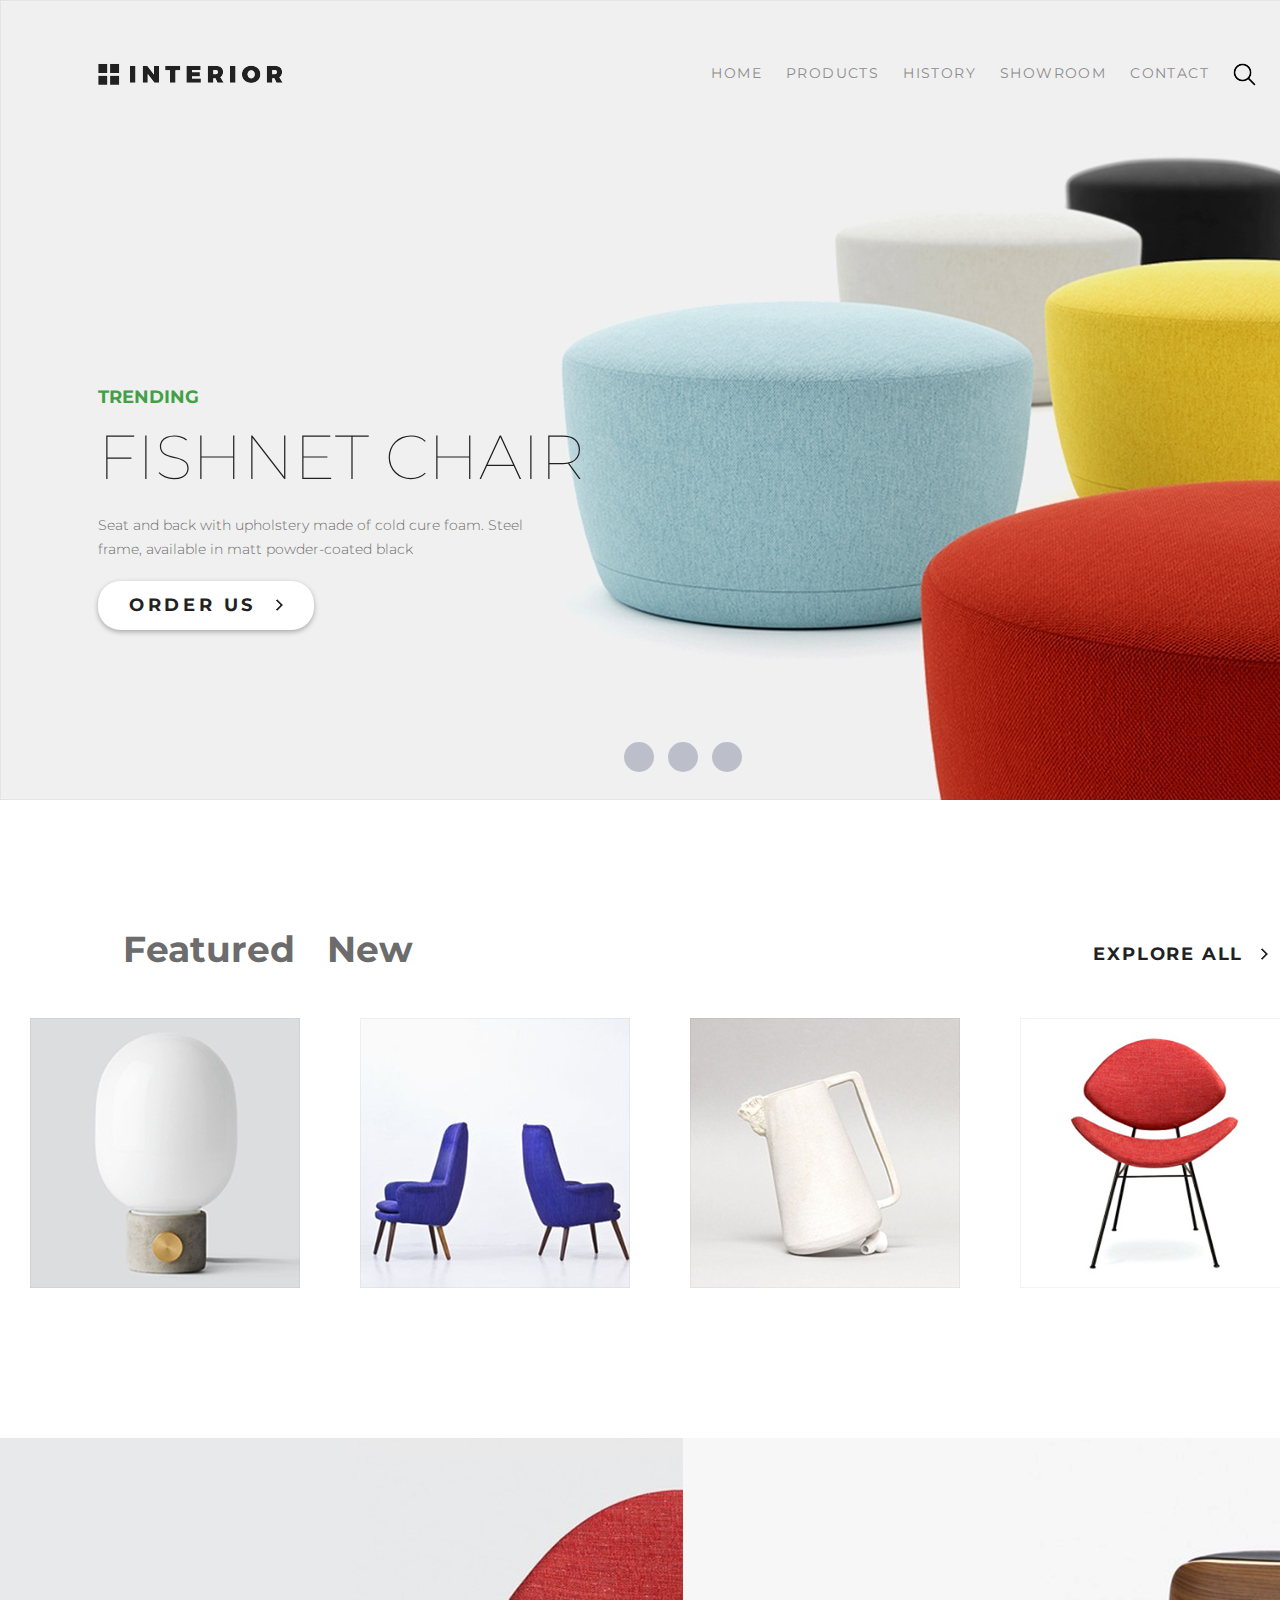
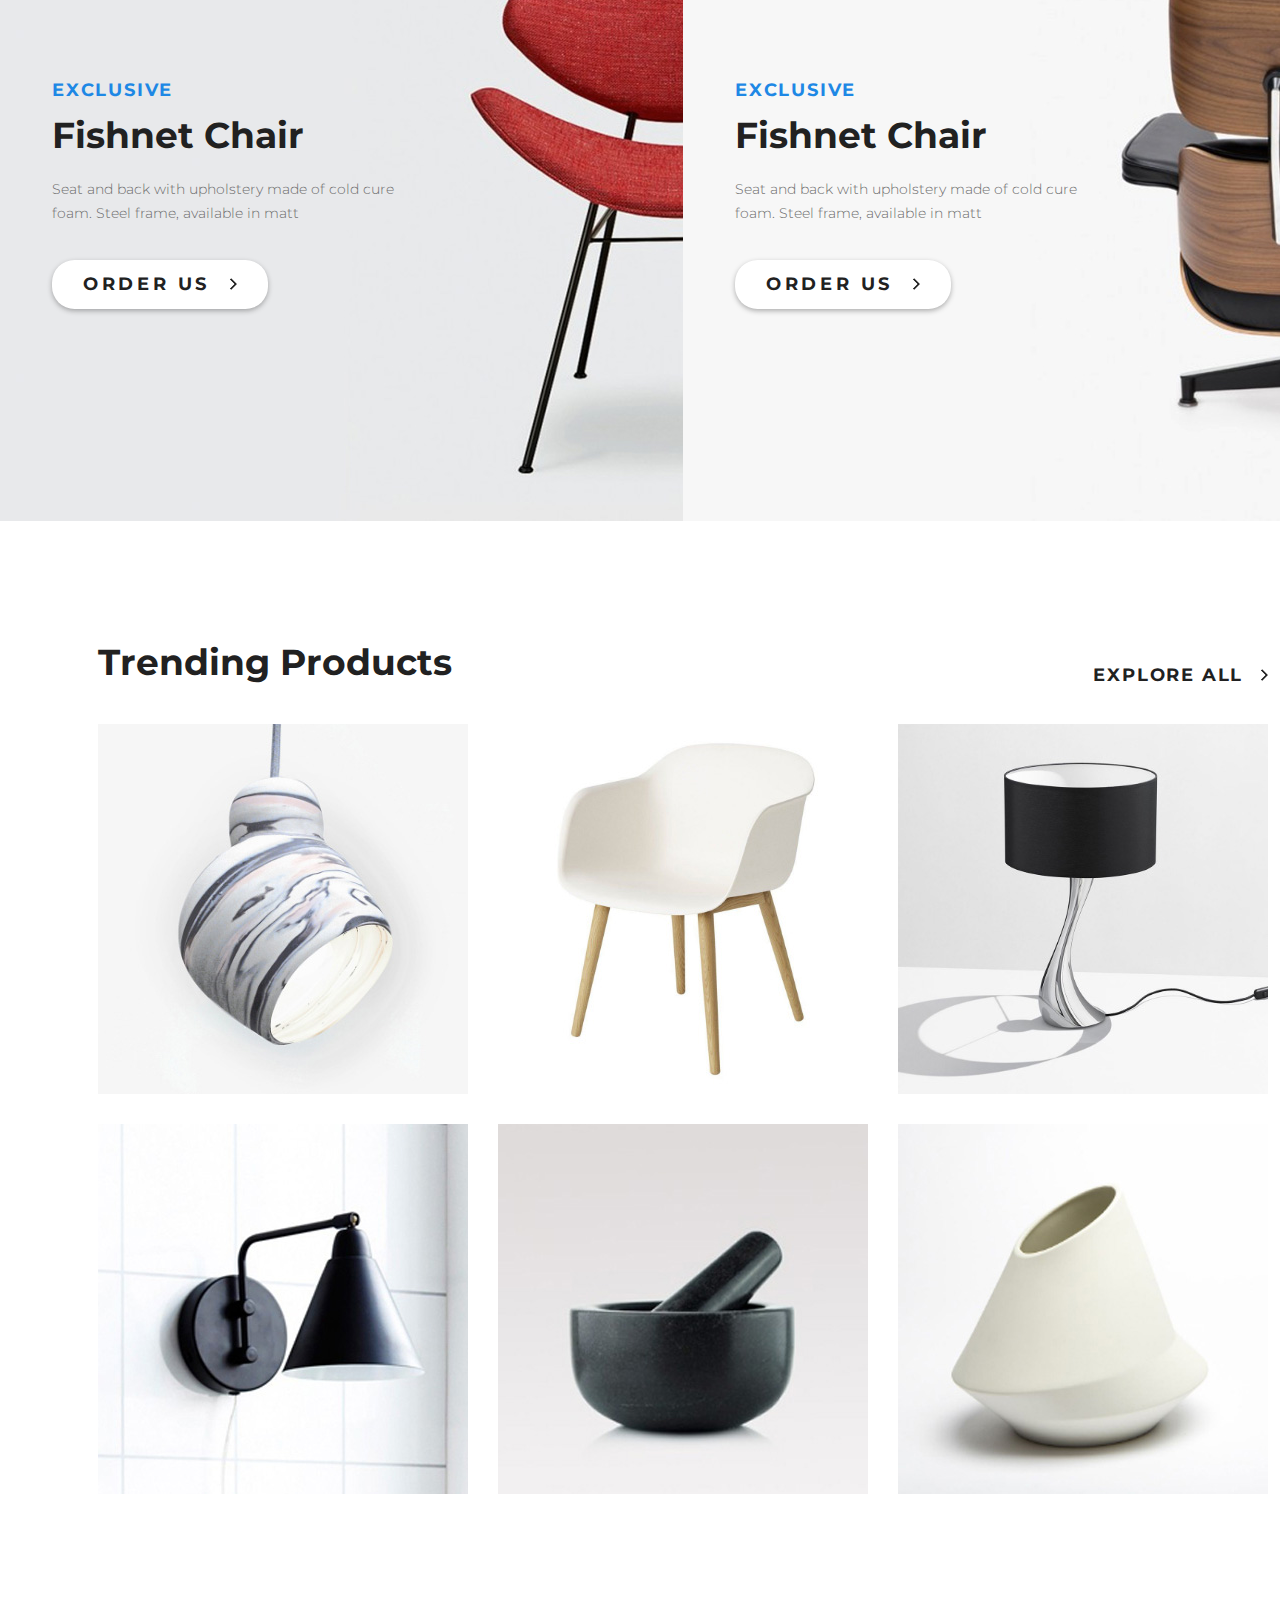
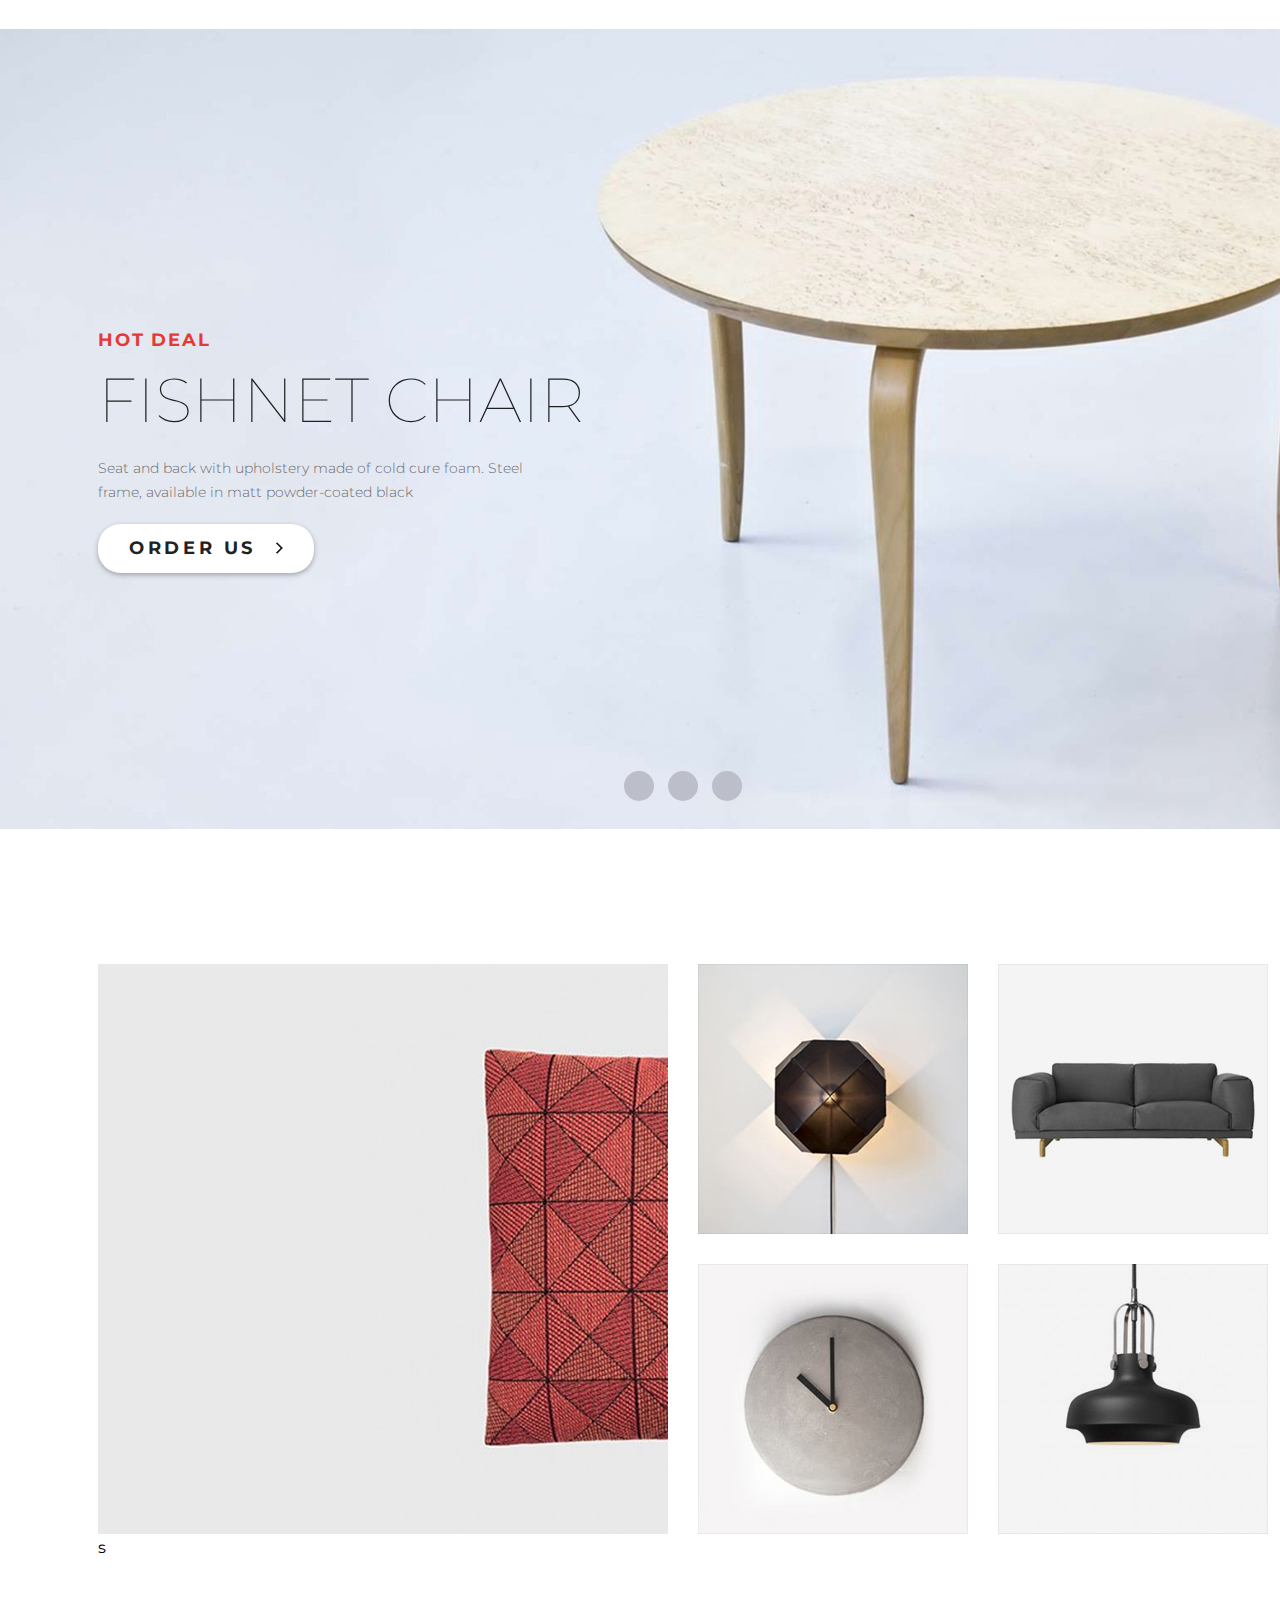
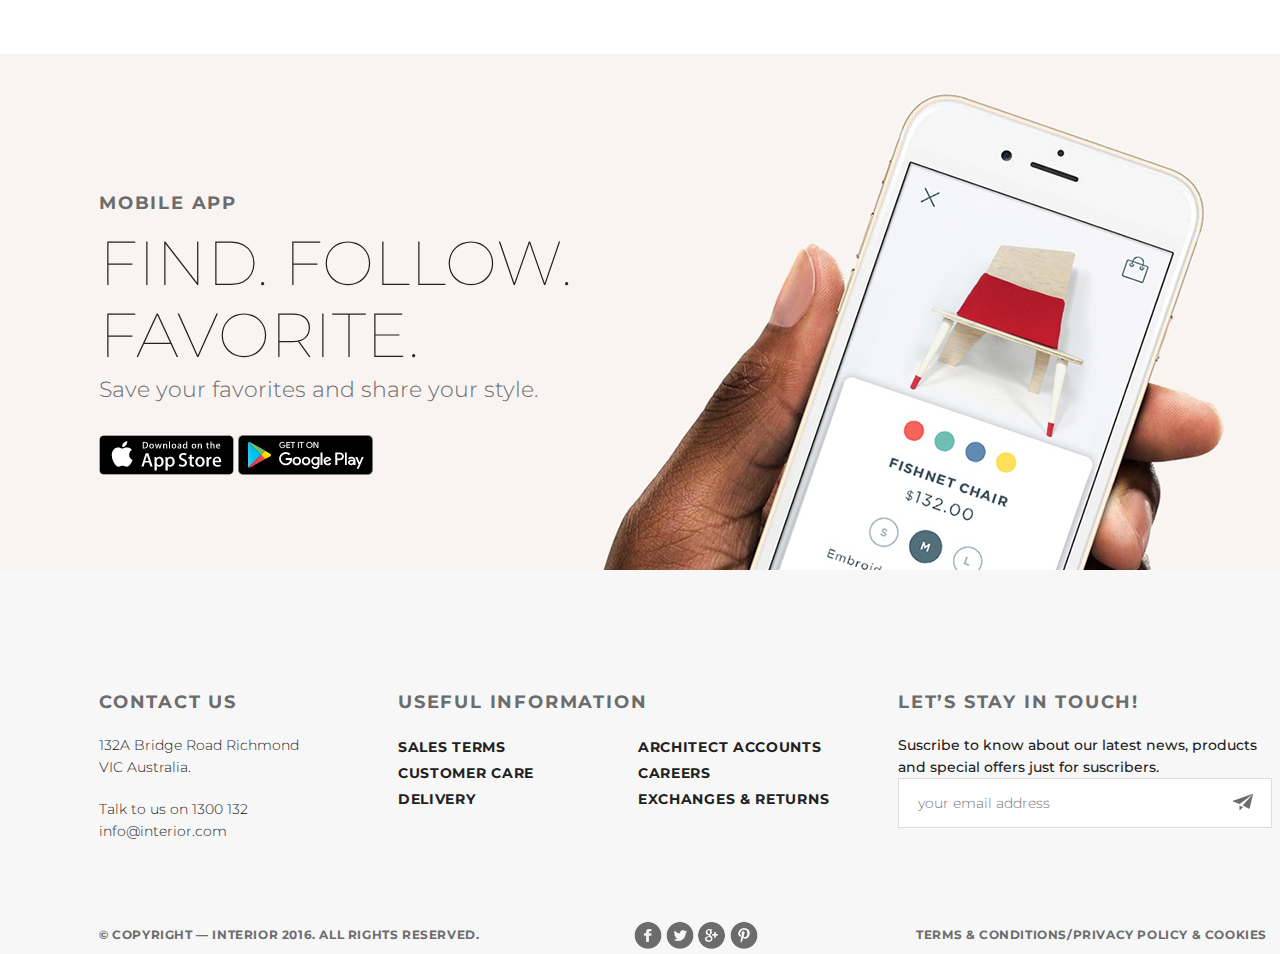
<file: урок 7 макет сайта/index.html>
<!DOCTYPE html>
<html lang="en">

<head>
    <meta charset="UTF-8">
    <title>Home page</title>
    <link rel="stylesheet" href="https://fonts.googleapis.com/css?family=Montserrat:100,300,400,700">
    <link rel="stylesheet" href="style.css"> </head>

<body>
    <div class="container">
        <div class="slider padding-site">
            <div class="header clearfix">
                <a href="index.html" class="logo"> <img src="img/logo.png" alt="logo"></a>
                <ul class="menu clearfix">
                    <li class="menu-list"><a href="index.html" class="menu-link">HOME</a> </li>
                    <li class="menu-list"><a href="products.html" class="menu-link">PRODUCTS</a></li>
                    <li class="menu-list"><a href="#" class="menu-link">HISTORY</a></li>
                    <li class="menu-list"><a href="#" class="menu-link">SHOWROOM</a></li>
                    <li class="menu-list"><a href="contact.html" class="menu-link">CONTACT</a></li>
                    <li class="menu-list">
                        <a href="#" class="link-search"><img src="img/search.png" alt="search"></a>
                    </li>
                </ul>
            </div>
            <div class="slider-text ">
                <p class="slider-trending">TRENDING</p>
                <h2 class="slider-h2">Fishnet Chair</h2>
                <p class="slider-content">Seat and back with upholstery made of&nbsp;cold cure foam. Steel frame, available in&nbsp;matt powder-coated black </p> <a href="#" class="button">Order Us <img class="arrow" src="img/arrow.png" alt=""></a> </div>
            <div class="pagination">
                <a href="#" class="circle"></a>
                <a href="#" class="circle"></a>
                <a href="#" class="circle"></a>
            </div>
        </div>
        <div class="featured-produkt clearfix">
            <ul class="tab-control ">
                <li class="tab-control-list"><a href="#" class="tab-control-link">Featured</a></li>
                <li class="tab-control-list"><a href="#" class="tab-control-link">New</a></li>
            </ul> <a href="#" class="btn-ghost">explore all <img class="arrow" src="img/arrow.png" alt="x" ></a>
            <a href="#"></a>
            <div class="tab-content">
                <div class="tab-content-list1">
                    <div class="produckt">
                        <a href="#" class="tab-content-link"><img src="img/arrow.png" class="arrowtab" alt="x">
                            <h2>Fishnet Chair</h2>
                            <p>Seat and back with upholstery made of&nbsp;cold cure foam </p>
                        </a>
                    </div>
                </div>
                <div class="tab-content-list2">
                    <div class="produckt">
                        <a href="#" class="tab-content-link"><img src="img/arrow.png" class="arrowtab" alt="x">
                            <h2>Fishnet Chair</h2>
                            <p>Seat and back with upholstery made of&nbsp;cold cure foam </p>
                        </a>
                    </div>
                </div>
                <div class="tab-content-list3">
                    <div class="produckt">
                        <a href="#" class="tab-content-link"><img src="img/arrow.png" class="arrowtab" alt="x">
                            <h2>Fishnet Chair</h2>
                            <p>Seat and back with upholstery made of&nbsp;cold cure foam </p>
                        </a>
                    </div>
                </div>
                <div class="tab-content-list4">
                    <div class="produckt">
                        <a href="#" class="tab-content-link"><img src="img/arrow.png" class="arrowtab" alt="x">
                            <h2>Fishnet Chair</h2>
                            <p>Seat and back with upholstery made of&nbsp;cold cure foam </p>
                        </a>
                    </div>
                </div>
            </div>
        </div>
        <div class="promo-product">
            <div class="promo-product1">
                <div class="promo-text">
                    <p class="promo-head">exclusive</p>
                    <h2 class="promo-h2">Fishnet Chair</h2>
                    <p class="promo-content">Seat and back with upholstery made of&nbsp;cold cure foam. Steel frame, available in&nbsp;matt </p> <a href="#" class="button">Order Us <img class="arrow" src="img/arrow.png" alt="x"></a></div>
            </div>
            <div class="promo-product2">
                <div class="promo-text">
                    <p class="promo-head">exclusive</p>
                    <h2 class="promo-h2">Fishnet Chair</h2>
                    <p class="promo-content">Seat and back with upholstery made of&nbsp;cold cure foam. Steel frame, available in&nbsp;matt</p> <a href="#" class="button">Order Us <img class="arrow" src="img/arrow.png" alt="x"></a></div>
            </div>
        </div>
        <div class="trending">
            <p class="trending-title "> Trending Products</p> <a href="#" class="btn-ghost">explore all <img class="arrow" src="img/arrow.png" alt="x" ></a>
            <a href="#"></a>
            <div class="trending-product-list">
                <div class="trending-product">
                    <a href="#" class="trending-link"> <img src="img/pic-6-1.jpg" alt=""></a>
                </div>
                <div class="trending-product">
                    <a href="#" class="trending-link"> <img src="img/pic-6-2.jpg" alt=""></a>
                </div>
                <div class="trending-product">
                    <a href="#" class="trending-link"> <img src="img/pic-6-3.jpg" alt=""></a>
                </div>
                <div class="trending-product">
                    <a href="#" class="trending-link"> <img src="img/pic-6-4.jpg" alt=""></a>
                </div>
                <div class="trending-product">
                    <a href="#" class="trending-link"> <img src="img/pic-6-5.jpg" alt=""></a>
                </div>
                <div class="trending-product">
                    <a href="#" class="trending-link"> <img src="img/pic-6-6.jpg" alt=""></a>
                </div>
            </div>
        </div>
        <div class="clearfix"></div>
        <div class="hot-deals">
            <div class="slider-text1 ">
                <p class="slider-trending-1">HOT DEAL</p>
                <h2 class="slider-h2">Fishnet Chair</h2>
                <p class="slider-content">Seat and back with upholstery made of&nbsp;cold cure foam. Steel frame, available in&nbsp;matt powder-coated black </p> <a href="#" class="button">Order Us <img class="arrow" src="img/arrow.png" alt=""></a> </div>
            <div class="pagination">
                <a href="#" class="circle"></a>
                <a href="#" class="circle"></a>
                <a href="#" class="circle"></a>
            </div>
        </div>
        <div class="exclusive-product">
            <div class="exclusive-product1"> <img src="img/slider-3.jpg" alt="">s
                <div class="exclusive-text1">
                    <p class="exclusive-trending-1">EXCLUSIVE</p>
                    <h2 class="exclusive-h2">Fishnet Chair</h2>
                    <p class="exclusive-content">Seat and back with upholstery made of&nbsp;cold cure foam. Steel frame, available in&nbsp;matt </p> <a href="#" class="button">Order Us <img class="arrow" src="img/arrow.png" alt=""></a> </div>
            </div>
            <div class="exclusive-other-product">
                <div class="exclusive-other">
                    <a href="#"><img src="img/product-net1.jpg" alt=""></a>
                </div>
                <div class="exclusive-other">
                    <a href="#"><img src="img/product-net2.jpg" alt=""></a>
                </div>
                <div class="exclusive-other">
                    <a href="#"><img src="img/product-net3.jpg" alt=""></a>
                </div>
                <div class="exclusive-other">
                    <a href="#"><img src="img/product-net4.jpg" alt=""></a>
                </div>
            </div>
        </div>
        <div class="mobile-app">
            <div class="content-app">
                <p class="app-trending-1">MOBILE APP</p>
                <h2 class="app-h2">Find. Follow. Favorite.</h2>
                <p class="app-content">Save your favorites and share your style. </p>
                <a href="https://www.apple.com/ru/app-store/" class="button-app" target="_blank"> <img class="app" src="img/app-store.png" alt=""></a>
                <a href="https://play.google.com/" class="button-app" target="_blank"> <img class="app" src="img/google-play.png" alt=""></a>
            </div>
        </div>
        <div class="footer">
            <div class="footer-content1">
                <h2 class="foot-h2">contact&nbsp;us</h2>
                <a href="#" class="foot-p">
                    <p class=" foot-p">132A Bridge Road Richmond VIC&nbsp;Australia.</p>
                </a>
                <a href="mailto:info@interior.com" class="foot-p">
                    <p class=" foot-p">Talk to&nbsp;us on&nbsp;1300&nbsp;132 info@interior.com</p>
                </a>
            </div>
            <div class="footer-content2">
                <h2 class="foot-h2">Useful Information</h2>
                <div class="left-menu">
                    <ul class="foot-2">
                        <li><a href="#">Sales terms</a></li>
                        <li><a href="#">Customer care</a></li>
                        <li><a href="#">Delivery</a></li>
                    </ul>
                </div>
                <div class="right-menu">
                    <ul class="foot-2">
                        <li><a href="#">Architect accounts</a></li>
                        <li><a href="#">Careers</a></li>
                        <li><a href="#">Exchanges &amp;&nbsp;returns</a></li>
                    </ul>
                </div>
            </div>
            <div class="footer-content3">
                <h2 class="foot-h2">Let&rsquo;s Stay in&nbsp;Touch!</h2>
                <p class="foot3">Suscribe to&nbsp;know about our latest news, products and special offers just for suscribers. </p>
                <form action="#">
                    <input class="e-mail" type="email" placeholder="your email address">
                    <a href="#" class="submit-link"><img src="img/submit.png" alt="submit"></a>
                </form>
            </div>
            <div class="footer-bottom">
                <div class="footer-bottom-left">
                    <h2 class="bottom-h2">&copy;&nbsp;Copyright&nbsp;&mdash; INTERIOR 2016. All Rights Reserved.</h2> </div>
                <div class="social">
                    <a href="#" class="social-link"><img src="img/facebook.png" alt="x"></a>
                    <a href="#" class="social-link"><img src="img/twitter.png" alt="x"></a>
                    <a href="#" class="social-link"><img src="img/gogle+.png" alt="x"></a>
                    <a href="#" class="social-link"><img src="img/pinterest.png" alt="x"></a>
                </div>
                <div class="footer-bottom-right">
                    <h2 class="bottom-h2">Terms &amp;&nbsp;Conditions/Privacy policy &amp;&nbsp;Cookies</h2> </div>
            </div>
        </div>
    </div>
</body>

</html>
</file>
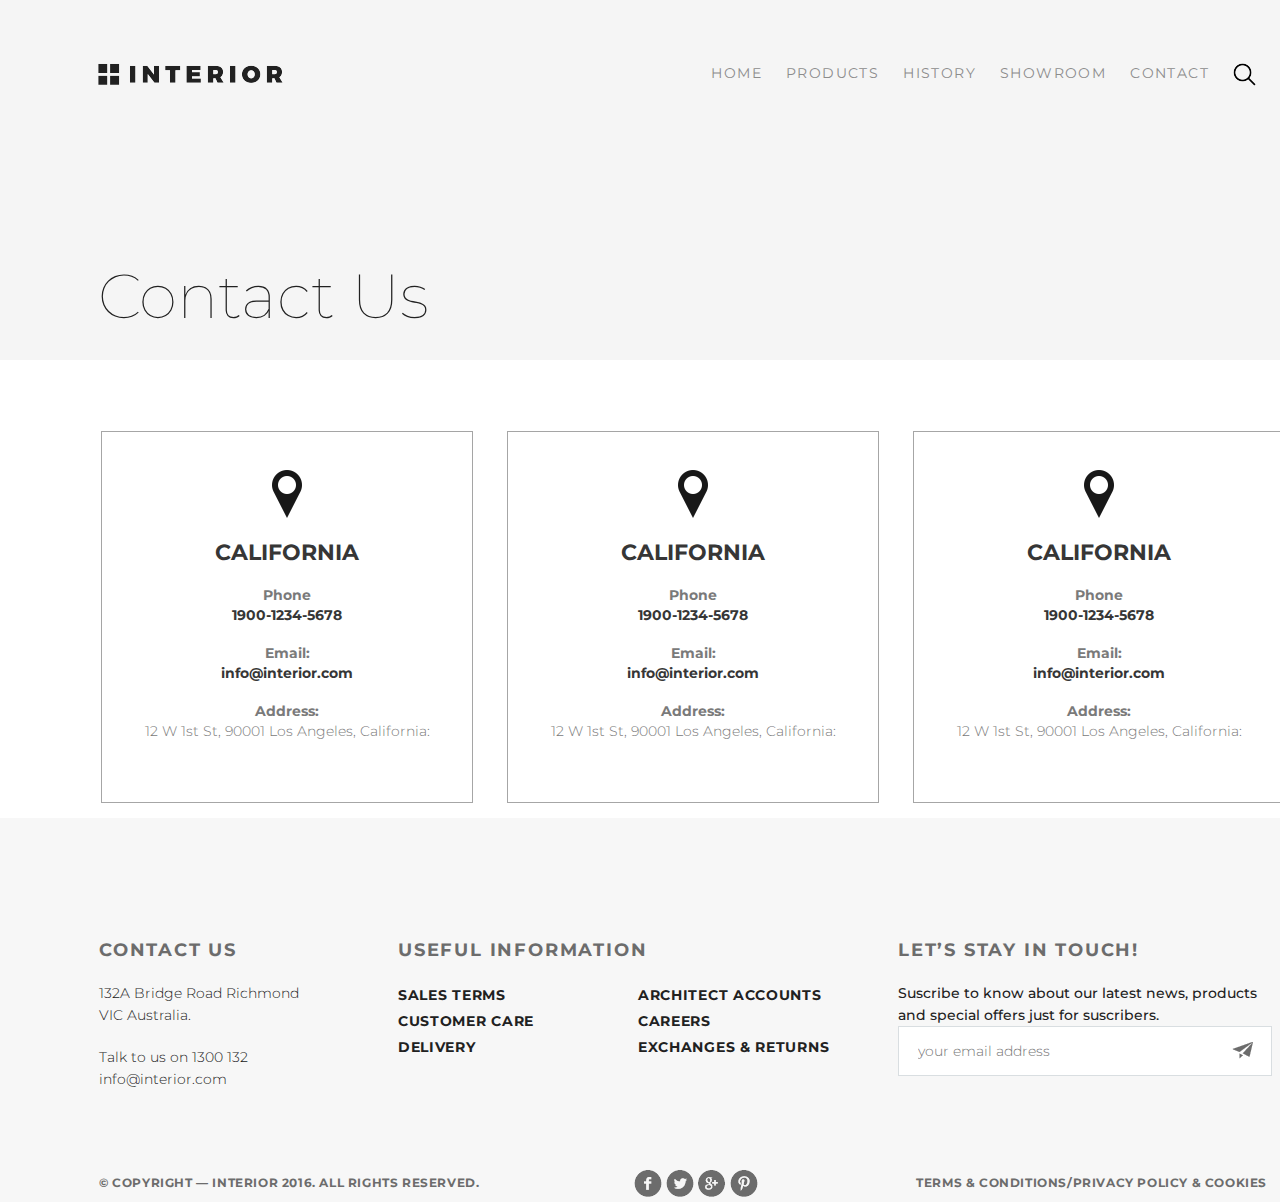
<file: урок 7 макет сайта/contact.html>
<!DOCTYPE html>
<html lang="en">

<head>
    <meta charset="UTF-8">
    <title>contact</title>
    <link rel="stylesheet" href="https://fonts.googleapis.com/css?family=Montserrat:100,300,400,700">
    <link rel="stylesheet" href="style.css"> </head>

<body>
    <div class="container">
        <div class="slider-contact padding-site">
            <div class="header clearfix">
                <a href="index.html" class="logo"> <img src="img/logo.png" alt="logo"></a>
                <ul class="menu clearfix">
                    <li class="menu-list"><a href="index.html" class="menu-link">HOME</a> </li>
                    <li class="menu-list"><a href="products.html" class="menu-link">PRODUCTS</a></li>
                    <li class="menu-list"><a href="#" class="menu-link">HISTORY</a></li>
                    <li class="menu-list"><a href="#" class="menu-link">SHOWROOM</a></li>
                    <li class="menu-list"><a href="contact.html" class="menu-link">CONTACT</a></li>
                    <li class="menu-list">
                        <a href="#" class="link-search"><img src="img/search.png" alt="search"></a>
                    </li>
                </ul>
                <div class="slider-content-text">
                    <h2 class="slider-product-h2" style="text-transform: none">Contact Us</h2></div>
            </div>
        </div>
        <div class="content-location">
            <div class="location">
                <div class="content-map">
                    <a href="#"> <img class="map-marker" src="img/map-marker-point_.png" alt=""></a>
                    <h3 class="content-contact-h3">california</h3> </div>
                <div class="content-phone">
                    <a href="tel:+1234567890">
                        <h3 class="phone-contact-h3">Phone</h3>
                        <h3 class="phone-n-contact-h3">1900-1234-5678</h3> </a>
                </div>
                <div class="content-email">
                    <a href="mailto:info@interior.com">
                        <h3 class="phone-contact-h3">Email:</h3>
                        <h3 class="phone-n-contact-h3">info@interior.com</h3> </a>
                </div>
                <div class="content-address">
                    <h3 class="phone-contact-h3">Address:</h3>
                    <h3 class="addres-contact-h3">12&nbsp;W 1st St, 90001 Los Angeles, California:</h3> </div>
            </div>
            <div class="location">
                <div class="content-map">
                    <a href="#"> <img class="map-marker" src="img/map-marker-point_.png" alt=""></a>
                    <h3 class="content-contact-h3">california</h3> </div>
                <div class="content-phone">
                    <a href="tel:+1234567890">
                        <h3 class="phone-contact-h3">Phone</h3>
                        <h3 class="phone-n-contact-h3">1900-1234-5678</h3> </a>
                </div>
                <div class="content-email">
                    <a href="mailto:info@interior.com">
                        <h3 class="phone-contact-h3">Email:</h3>
                        <h3 class="phone-n-contact-h3">info@interior.com</h3> </a>
                </div>
                <div class="content-address">
                    <h3 class="phone-contact-h3">Address:</h3>
                    <h3 class="addres-contact-h3">12&nbsp;W 1st St, 90001 Los Angeles, California:</h3> </div>
            </div>
            <div class="location">
                <div class="content-map">
                    <a href="#"> <img class="map-marker" src="img/map-marker-point_.png" alt=""></a>
                    <h3 class="content-contact-h3">california</h3> </div>
                <div class="content-phone">
                    <a href="tel:+1234567890">
                        <h3 class="phone-contact-h3">Phone</h3>
                        <h3 class="phone-n-contact-h3">1900-1234-5678</h3> </a>
                </div>
                <div class="content-email">
                    <a href="mailto:info@interior.com">
                        <h3 class="phone-contact-h3">Email:</h3>
                        <h3 class="phone-n-contact-h3">info@interior.com</h3> </a>
                </div>
                <div class="content-address">
                    <h3 class="phone-contact-h3">Address:</h3>
                    <h3 class="addres-contact-h3">12&nbsp;W 1st St, 90001 Los Angeles, California:</h3> </div>
            </div>
        </div>
        <div class="footer">
            <div class="footer-content1">
                <h2 class="foot-h2">contact&nbsp;us</h2>
                <a href="#" class="foot-p">
                    <p class=" foot-p">132A Bridge Road Richmond VIC&nbsp;Australia.</p>
                </a>
                <a href="mailto:info@interior.com" class="foot-p">
                    <p class=" foot-p">Talk to&nbsp;us on&nbsp;1300&nbsp;132 info@interior.com</p>
                </a>
            </div>
            <div class="footer-content2">
                <h2 class="foot-h2">Useful Information</h2>
                <div class="left-menu">
                    <ul class="foot-2">
                        <li><a href="#">Sales terms</a></li>
                        <li><a href="#">Customer care</a></li>
                        <li><a href="#">Delivery</a></li>
                    </ul>
                </div>
                <div class="right-menu">
                    <ul class="foot-2">
                        <li><a href="#">Architect accounts</a></li>
                        <li><a href="#">Careers</a></li>
                        <li><a href="#">Exchanges &amp;&nbsp;returns</a></li>
                    </ul>
                </div>
            </div>
            <div class="footer-content3">
                <h2 class="foot-h2">Let&rsquo;s Stay in&nbsp;Touch!</h2>
                <p class="foot3">Suscribe to&nbsp;know about our latest news, products and special offers just for suscribers. </p>
                <form action="#">
                    <input class="e-mail" type="email" placeholder="your email address">
                    <a href="#" class="submit-link"><img src="img/submit.png" alt="submit"></a>
                </form>
            </div>
            <div class="footer-bottom">
                <div class="footer-bottom-left">
                    <h2 class="bottom-h2">&copy;&nbsp;Copyright&nbsp;&mdash; INTERIOR 2016. All Rights Reserved.</h2> </div>
                <div class="social">
                    <a href="#" class="social-link"><img src="img/facebook.png" alt="x"></a>
                    <a href="#" class="social-link"><img src="img/twitter.png" alt="x"></a>
                    <a href="#" class="social-link"><img src="img/gogle+.png" alt="x"></a>
                    <a href="#" class="social-link"><img src="img/pinterest.png" alt="x"></a>
                </div>
                <div class="footer-bottom-right">
                    <h2 class="bottom-h2">Terms &amp;&nbsp;Conditions/Privacy policy &amp;&nbsp;Cookies</h2> </div>
            </div>
        </div>
    </div>
</body>

</html>
</file>
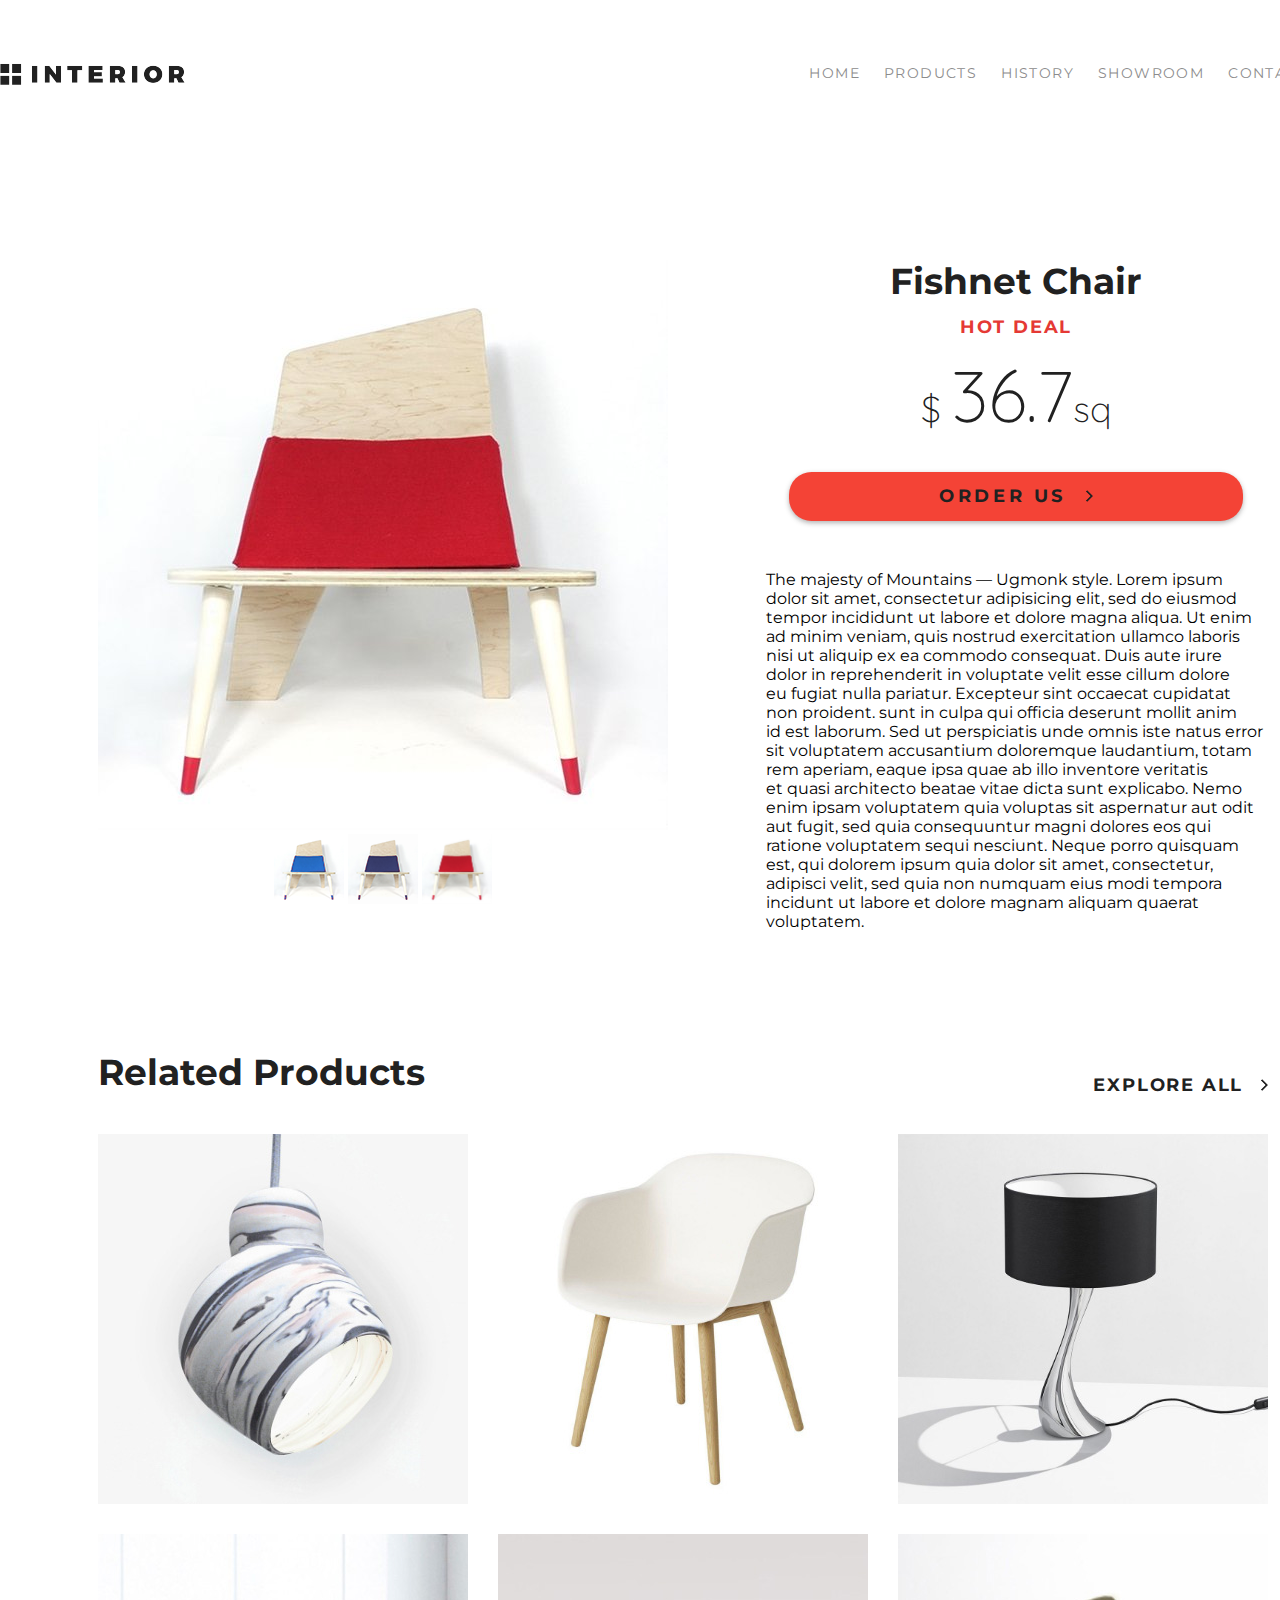
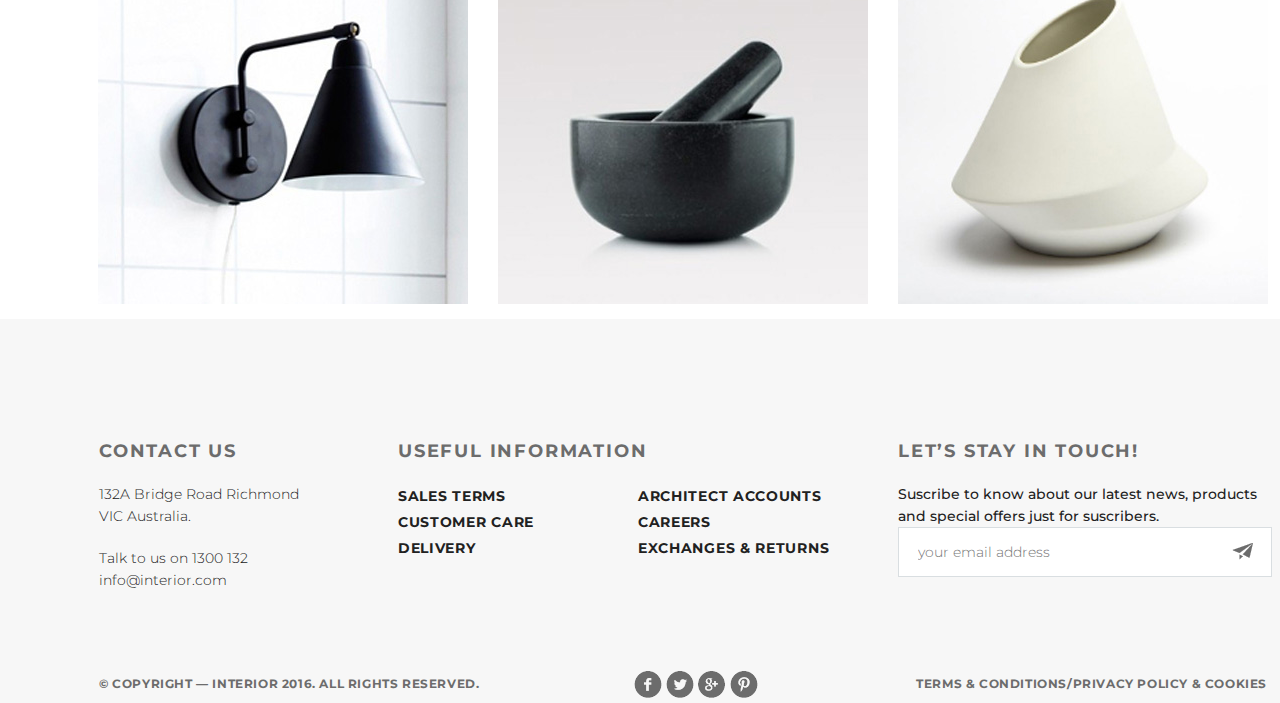
<file: урок 7 макет сайта/product-details1.html>
<!DOCTYPE html>
<html lang="zxx">

<head>
    <meta charset="UTF-8">
    <title>Product-details1</title>
    <link rel="stylesheet" href="https://fonts.googleapis.com/css?family=Montserrat:100,300,400,700">
    <link rel="preconnect" href="https://fonts.gstatic.com">
    <link href="https://fonts.googleapis.com/css2?family=Open+Sans&family=PT+Sans&family=Poppins:wght@100;300;400;700&family=Quicksand:wght@300&display=swap" rel="stylesheet">
    <!--   шрифта Gotham не нашел взял похожий -->
    <link rel="stylesheet" href="style.css"> </head>

<body>
    <div class="container">
        <div class="header clearfix">
            <a href="index.html" class="logo"><img src="img/logo.png" alt="logo"></a>
            <ul class="menu clearfix">
                <li class="menu-list"><a href="index.html" class="menu-link">HOME</a> </li>
                <li class="menu-list"><a href="products.html" class="menu-link">PRODUCTS</a></li>
                <li class="menu-list"><a href="#" class="menu-link">HISTORY</a></li>
                <li class="menu-list"><a href="#" class="menu-link">SHOWROOM</a></li>
                <li class="menu-list"><a href="contact.html" class="menu-link">CONTACT</a></li>
                <li class="menu-list">
                    <a href="#" class="link-search"><img src="img/search.png" alt="search"></a>
                </li>
            </ul>
            <div class="slider-content-text"> </div>
        </div>
        <div class="product-details">
            <div class="left-part"> <img src="img/slider1_43.jpg" alt="">
                <div class="list-mini-products">
                    <a href="#"><img src="img/controll_55.png" alt=""></a>
                    <a href="#"><img src="img/controll11_51.png" alt=""></a>
                    <a href="#"><img src="img/slider1_43.jpg" alt="" width="70"></a>
                </div>
            </div>
            <div class="right-part ">
                <h3 class="product-details-h3">Fishnet Chair</h3>
                <h2 class="product-details-h2">Hot Deal</h2>
                <p class="product-details-price"><i>$ </i> 36.7<i>sq</i></p> <a href="#" class="button-details">Order Us <img class="arrow" src="img/arrow.png" alt=""></a>
                <p class="product-details-content"> The majesty of&nbsp;Mountains&nbsp;&mdash; Ugmonk style. Lorem ipsum dolor sit amet, consectetur adipisicing elit, sed do&nbsp;eiusmod tempor incididunt ut&nbsp;labore et&nbsp;dolore magna aliqua. Ut&nbsp;enim ad&nbsp;minim veniam, quis nostrud exercitation ullamco laboris nisi ut&nbsp;aliquip ex&nbsp;ea&nbsp;commodo consequat. Duis aute irure dolor in&nbsp;reprehenderit in&nbsp;voluptate velit esse cillum dolore eu&nbsp;fugiat nulla pariatur. Excepteur sint occaecat cupidatat non proident. sunt in&nbsp;culpa qui officia deserunt mollit anim id&nbsp;est laborum. Sed ut&nbsp;perspiciatis unde omnis iste natus error sit voluptatem accusantium doloremque laudantium, totam rem aperiam, eaque ipsa quae ab&nbsp;illo inventore veritatis et&nbsp;quasi architecto beatae vitae dicta sunt explicabo. Nemo enim ipsam voluptatem quia voluptas sit aspernatur aut odit aut fugit, sed quia consequuntur magni dolores eos qui ratione voluptatem sequi nesciunt. Neque porro quisquam est, qui dolorem ipsum quia dolor sit amet, consectetur, adipisci velit, sed quia non numquam eius modi tempora incidunt ut&nbsp;labore et&nbsp;dolore magnam aliquam quaerat voluptatem. </p>
            </div>
        </div>
        <div class="trending clearfix">
            <p class="trending-title "> Related Products</p> <a href="#" class="btn-ghost">explore all <img class="arrow" src="img/arrow.png" alt="x" ></a>
            <a href="#"></a>
            <div class="trending-product-list">
                <div class="trending-product">
                    <a href="#" class="trending-link"> <img src="img/pic-6-1.jpg" alt=""></a>
                </div>
                <div class="trending-product">
                    <a href="#" class="trending-link"> <img src="img/pic-6-2.jpg" alt=""></a>
                </div>
                <div class="trending-product">
                    <a href="#" class="trending-link"> <img src="img/pic-6-3.jpg" alt=""></a>
                </div>
                <div class="trending-product">
                    <a href="#" class="trending-link"> <img src="img/pic-6-4.jpg" alt=""></a>
                </div>
                <div class="trending-product">
                    <a href="#" class="trending-link"> <img src="img/pic-6-5.jpg" alt=""></a>
                </div>
                <div class="trending-product">
                    <a href="#" class="trending-link"> <img src="img/pic-6-6.jpg" alt=""></a>
                </div>
            </div>
        </div>
        <div class="footer clearfix">
            <div class="footer-content1">
                <h2 class="foot-h2">contact&nbsp;us</h2>
                <a href="#" class="foot-p">
                    <p class=" foot-p">132A Bridge Road Richmond VIC&nbsp;Australia.</p>
                </a>
                <a href="mailto:info@interior.com" class="foot-p">
                    <p class=" foot-p">Talk to&nbsp;us on&nbsp;1300&nbsp;132 info@interior.com</p>
                </a>
            </div>
            <div class="footer-content2">
                <h2 class="foot-h2">Useful Information</h2>
                <div class="left-menu">
                    <ul class="foot-2">
                        <li><a href="#">Sales terms</a></li>
                        <li><a href="#">Customer care</a></li>
                        <li><a href="#">Delivery</a></li>
                    </ul>
                </div>
                <div class="right-menu">
                    <ul class="foot-2">
                        <li><a href="#">Architect accounts</a></li>
                        <li><a href="#">Careers</a></li>
                        <li><a href="#">Exchanges &amp;&nbsp;returns</a></li>
                    </ul>
                </div>
            </div>
            <div class="footer-content3">
                <h2 class="foot-h2">Let&rsquo;s Stay in&nbsp;Touch!</h2>
                <p class="foot3">Suscribe to&nbsp;know about our latest news, products and special offers just for suscribers. </p>
                <form action="#">
                    <input class="e-mail" type="email" placeholder="your email address">
                    <a href="#" class="submit-link"><img src="img/submit.png" alt="submit"></a>
                </form>
            </div>
            <div class="footer-bottom">
                <div class="footer-bottom-left">
                    <h2 class="bottom-h2">&copy;&nbsp;Copyright&nbsp;&mdash; INTERIOR 2016. All Rights Reserved.</h2> </div>
                <div class="social">
                    <a href="#" class="social-link"><img src="img/facebook.png" alt="x"></a>
                    <a href="#" class="social-link"><img src="img/twitter.png" alt="x"></a>
                    <a href="#" class="social-link"><img src="img/gogle+.png" alt="x"></a>
                    <a href="#" class="social-link"><img src="img/pinterest.png" alt="x"></a>
                </div>
                <div class="footer-bottom-right">
                    <h2 class="bottom-h2">Terms &amp;&nbsp;Conditions/Privacy policy &amp;&nbsp;Cookies</h2> </div>
            </div>
        </div>
    </div>
</body>

</html>
</file>
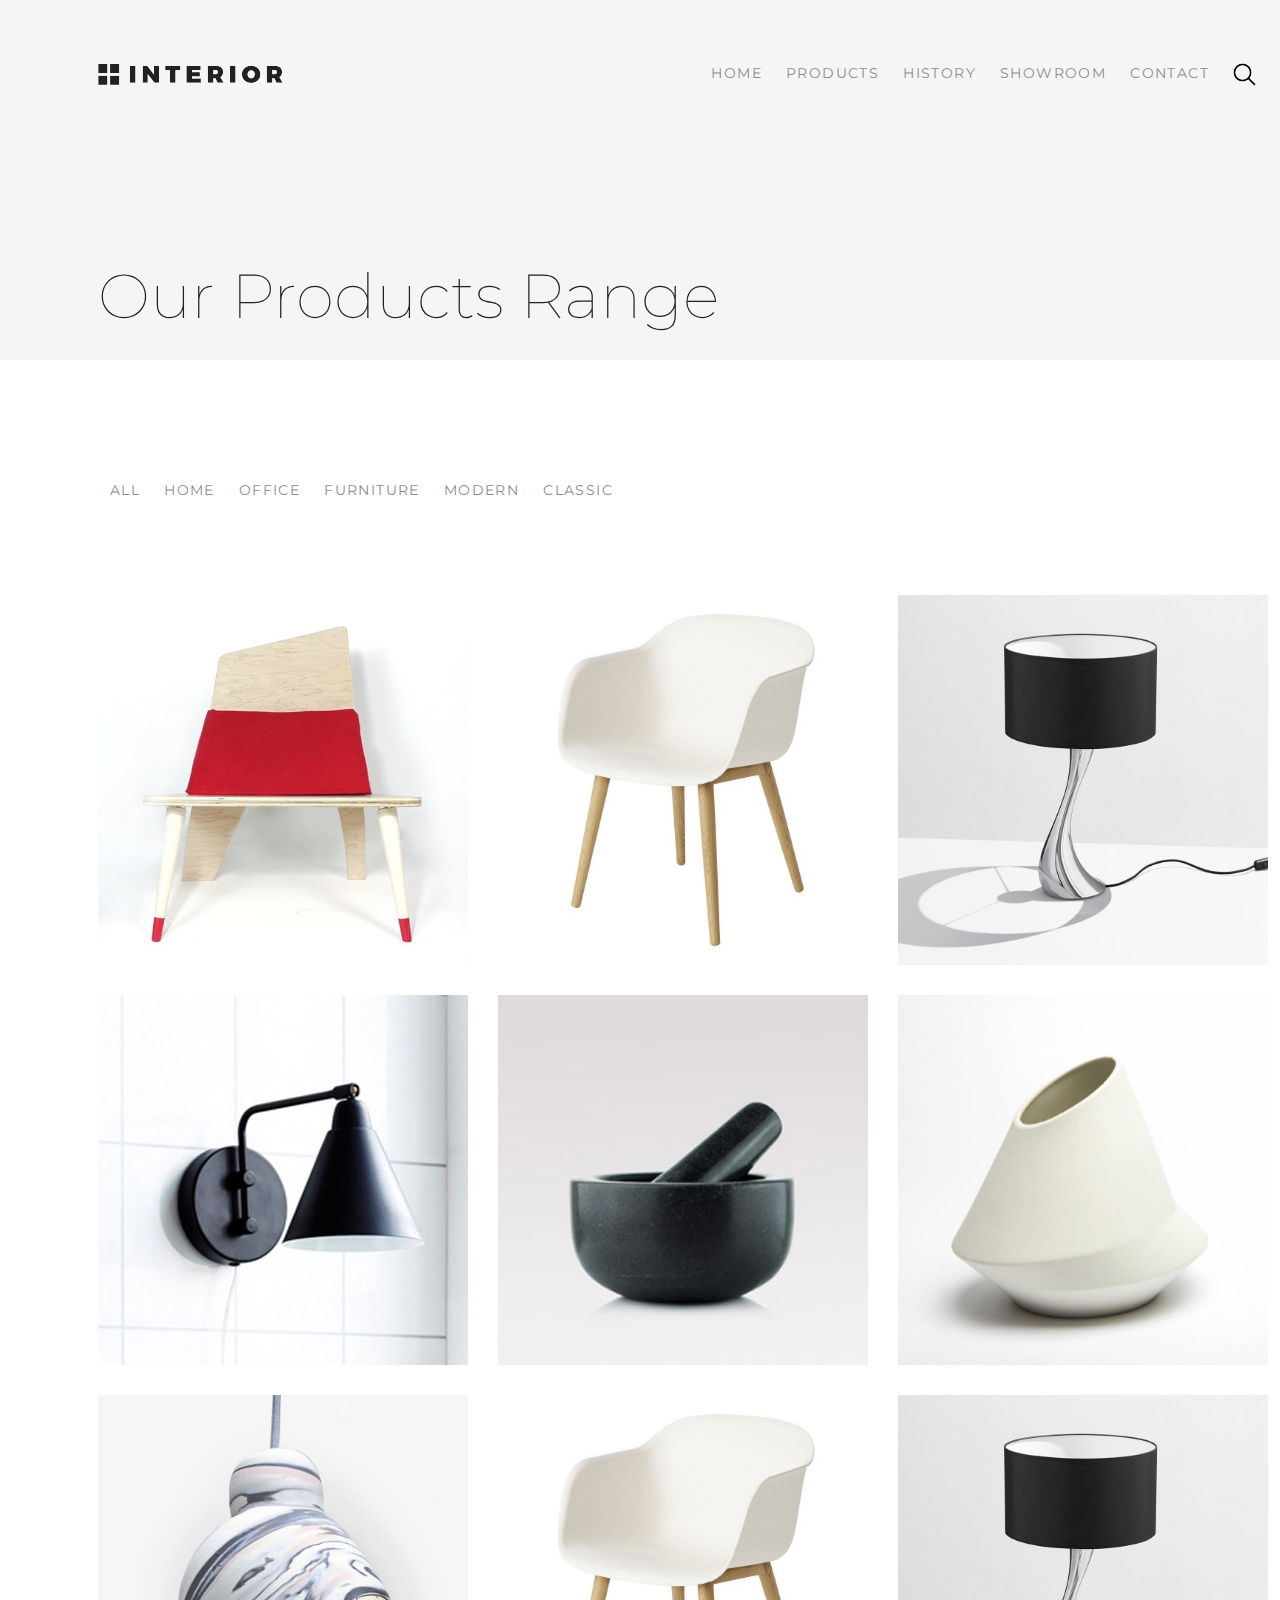
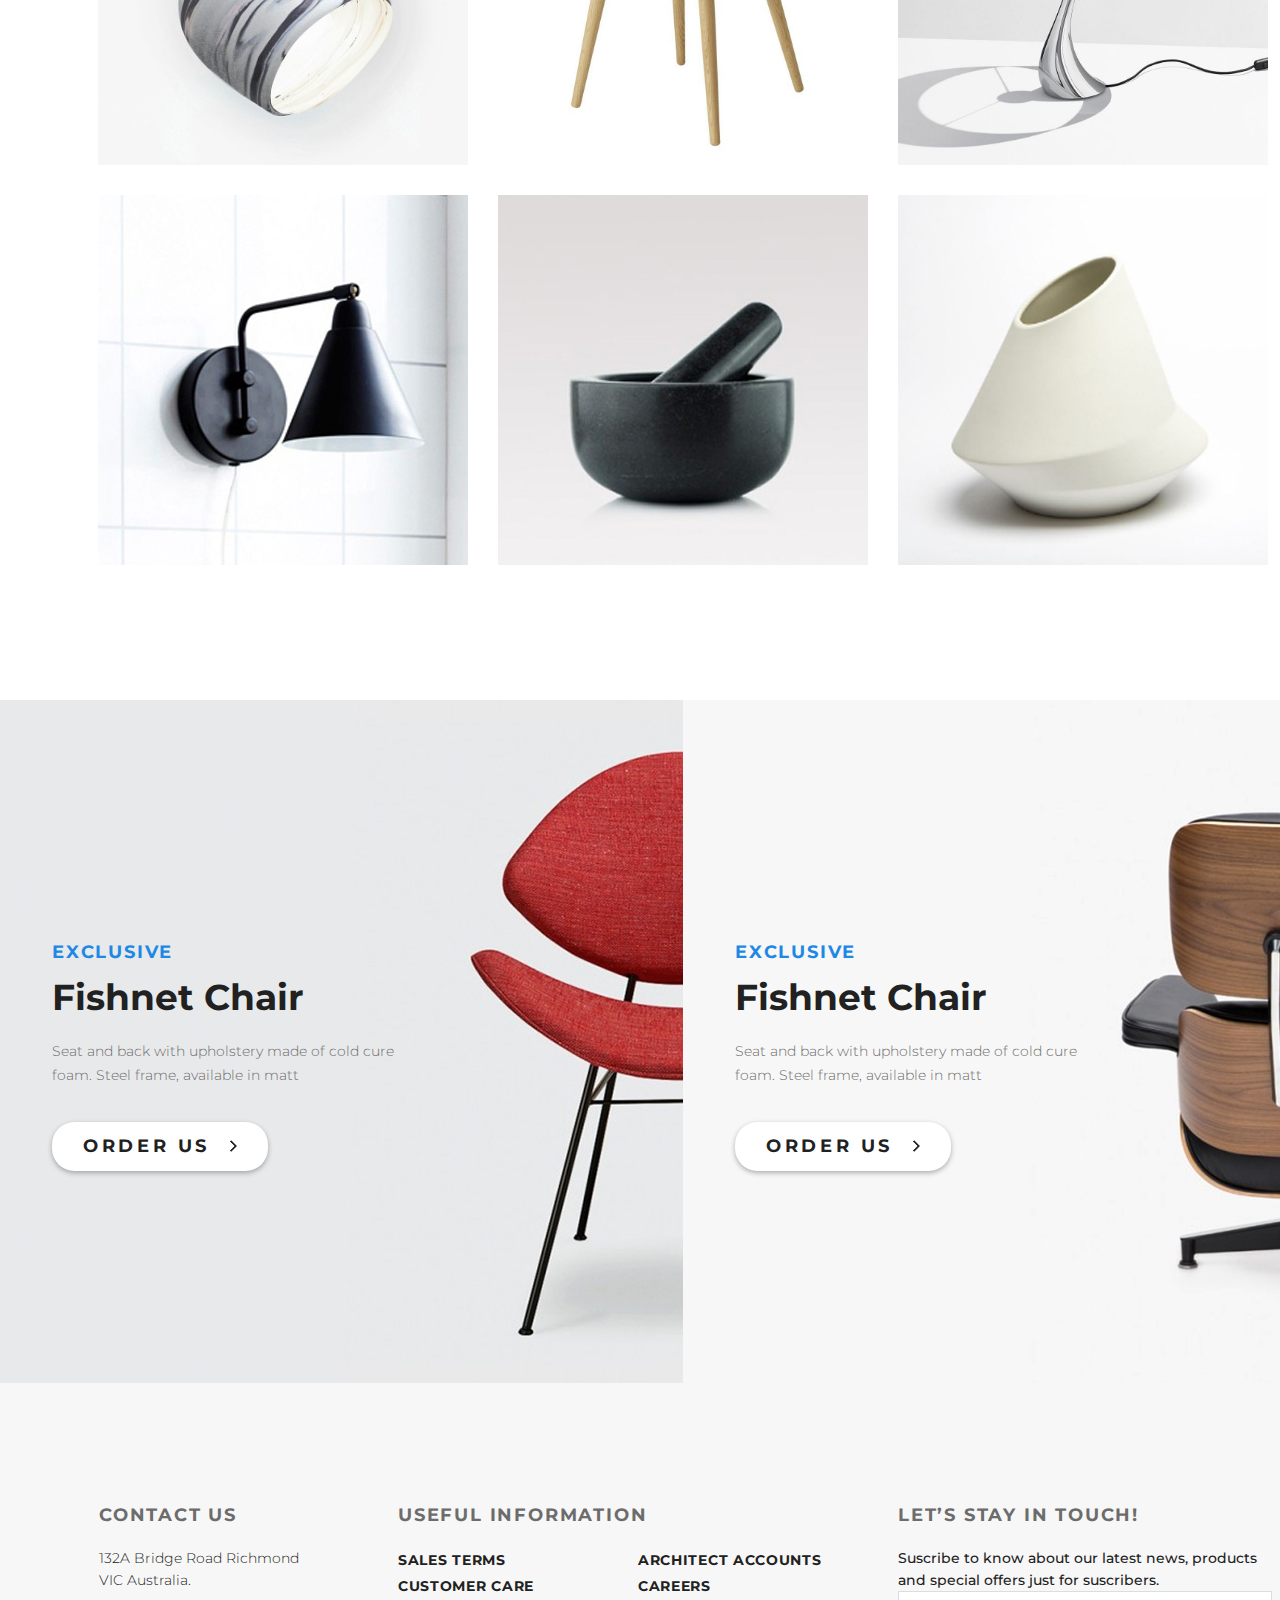
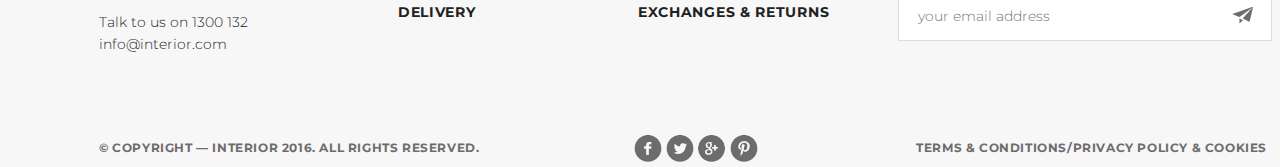
<file: урок 7 макет сайта/products.html>
<!DOCTYPE html>
<html lang="en">

<head>
    <meta charset="UTF-8">
    <title>Products</title>
    <link rel="stylesheet" href="https://fonts.googleapis.com/css?family=Montserrat:100,300,400,700">
    <link rel="stylesheet" href="style.css"> </head>

<body>
    <div class="container">
        <div class="slider-contact padding-site">
            <div class="header clearfix">
                <a href="index.html" class="logo"> <img src="img/logo.png" alt="logo"></a>
                <ul class="menu clearfix">
                    <li class="menu-list"><a href="index.html" class="menu-link">HOME</a> </li>
                    <li class="menu-list"><a href="products.html" class="menu-link">PRODUCTS</a></li>
                    <li class="menu-list"><a href="#" class="menu-link">HISTORY</a></li>
                    <li class="menu-list"><a href="#" class="menu-link">SHOWROOM</a></li>
                    <li class="menu-list"><a href="contact.html" class="menu-link">CONTACT</a></li>
                    <li class="menu-list">
                        <a href="#" class="link-search"><img src="img/search.png" alt="search"></a>
                    </li>
                </ul>
                <div class="slider-content-text">
                    <h2 class="slider-product-h2">Our Products Range</h2></div>
            </div>
        </div>
        <div class="trending clearfix">
            <ul class="menu-products">
                <li class="menu-list"><a href="#" class="menu-link">ALL</a> </li>
                <li class="menu-list"><a href="#" class="menu-link">HOME</a></li>
                <li class="menu-list"><a href="#" class="menu-link">OFFICE</a></li>
                <li class="menu-list"><a href="#" class="menu-link">FURNITURE</a></li>
                <li class="menu-list"><a href="#" class="menu-link">MODERN</a></li>
                <li class="menu-list"><a href="#" class="menu-link">CLASSIC</a></li>
            </ul>
            <div class="trending-product-list clearfix">
                <div class="trending-product">
                    <a href="product-details1.html" class="trending-link"> <img src="img/slider1_43.jpg" alt="" width="370"></a>
                </div>
                <div class="trending-product">
                    <a href="#" class="trending-link"> <img src="img/pic-6-2.jpg" alt=""></a>
                </div>
                <div class="trending-product">
                    <a href="#" class="trending-link"> <img src="img/pic-6-3.jpg" alt=""></a>
                </div>
                <div class="trending-product">
                    <a href="#" class="trending-link"> <img src="img/pic-6-4.jpg" alt=""></a>
                </div>
                <div class="trending-product">
                    <a href="#" class="trending-link"> <img src="img/pic-6-5.jpg" alt=""></a>
                </div>
                <div class="trending-product">
                    <a href="#" class="trending-link"> <img src="img/pic-6-6.jpg" alt=""></a>
                </div>
                <div class="trending-product">
                    <a href="#" class="trending-link"> <img src="img/pic-6-1.jpg" alt=""></a>
                </div>
                <div class="trending-product">
                    <a href="#" class="trending-link"> <img src="img/pic-6-2.jpg" alt=""></a>
                </div>
                <div class="trending-product">
                    <a href="#" class="trending-link"> <img src="img/pic-6-3.jpg" alt=""></a>
                </div>
                <div class="trending-product">
                    <a href="#" class="trending-link"> <img src="img/pic-6-4.jpg" alt=""></a>
                </div>
                <div class="trending-product">
                    <a href="#" class="trending-link"> <img src="img/pic-6-5.jpg" alt=""></a>
                </div>
                <div class="trending-product">
                    <a href="#" class="trending-link"> <img src="img/pic-6-6.jpg" alt=""></a>
                </div>
            </div>
        </div>
        <div class="promo-product">
            <div class="promo-product1">
                <div class="promo-text">
                    <p class="promo-head">exclusive</p>
                    <h2 class="promo-h2">Fishnet Chair</h2>
                    <p class="promo-content">Seat and back with upholstery made of&nbsp;cold cure foam. Steel frame, available in&nbsp;matt </p> <a href="#" class="button">Order Us <img class="arrow" src="img/arrow.png" alt="x"></a></div>
            </div>
            <div class="promo-product2">
                <div class="promo-text">
                    <p class="promo-head">exclusive</p>
                    <h2 class="promo-h2">Fishnet Chair</h2>
                    <p class="promo-content">Seat and back with upholstery made of&nbsp;cold cure foam. Steel frame, available in&nbsp;matt</p> <a href="#" class="button">Order Us <img class="arrow" src="img/arrow.png" alt="x"></a></div>
            </div>
        </div>
        <div class="footer">
            <div class="footer-content1">
                <h2 class="foot-h2">contact&nbsp;us</h2>
                <a href="#" class="foot-p">
                    <p class=" foot-p">132A Bridge Road Richmond VIC&nbsp;Australia.</p>
                </a>
                <a href="mailto:info@interior.com" class="foot-p">
                    <p class=" foot-p">Talk to&nbsp;us on&nbsp;1300&nbsp;132 info@interior.com</p>
                </a>
            </div>
            <div class="footer-content2">
                <h2 class="foot-h2">Useful Information</h2>
                <div class="left-menu">
                    <ul class="foot-2">
                        <li><a href="#">Sales terms</a></li>
                        <li><a href="#">Customer care</a></li>
                        <li><a href="#">Delivery</a></li>
                    </ul>
                </div>
                <div class="right-menu">
                    <ul class="foot-2">
                        <li><a href="#">Architect accounts</a></li>
                        <li><a href="#">Careers</a></li>
                        <li><a href="#">Exchanges &amp;&nbsp;returns</a></li>
                    </ul>
                </div>
            </div>
            <div class="footer-content3">
                <h2 class="foot-h2">Let&rsquo;s Stay in&nbsp;Touch!</h2>
                <p class="foot3">Suscribe to&nbsp;know about our latest news, products and special offers just for suscribers. </p>
                <form action="#">
                    <input class="e-mail" type="email" placeholder="your email address">
                    <a href="#" class="submit-link"><img src="img/submit.png" alt="submit"></a>
                </form>
            </div>
            <div class="footer-bottom">
                <div class="footer-bottom-left">
                    <h2 class="bottom-h2">&copy;&nbsp;Copyright&nbsp;&mdash; INTERIOR 2016. All Rights Reserved.</h2> </div>
                <div class="social">
                    <a href="#" class="social-link"><img src="img/facebook.png" alt="x"></a>
                    <a href="#" class="social-link"><img src="img/twitter.png" alt="x"></a>
                    <a href="#" class="social-link"><img src="img/gogle+.png" alt="x"></a>
                    <a href="#" class="social-link"><img src="img/pinterest.png" alt="x"></a>
                </div>
                <div class="footer-bottom-right">
                    <h2 class="bottom-h2">Terms &amp;&nbsp;Conditions/Privacy policy &amp;&nbsp;Cookies</h2> </div>
            </div>
        </div>
    </div>
</body>

</html>
</file>
<file: урок 7 макет сайта/style.css>
* {
    margin: 0;
    padding: 0
}

.container {
    width: 1366px;
    margin: 0 auto
}

body {
    font-family: 'Montserrat', sans-serif
}

.clearfix:after {
    content: "";
    display: table;
    clear: both;
}

.padding-site {
    padding-left: 98px;
    padding-right: 98px;
}

.slider {
    height: 800px;
    background-image: url(img/slider_img.jpg);
    position: relative;
}

.slider-contact {
    height: 360px;
    background-color: #f5f5f5;
}

.header {
    padding-top: 63px
}

.menu {
    float: right;
    padding: 0;
    margin: 0
}

.menu-list {
    list-style-type: none;
    float: left;
}

.menu-link {
    display: inline-block;
    line-height: 5px;
    font-size: 14px;
    letter-spacing: 0.1em;
    text-transform: uppercase;
    padding: 7px 12px;
    color: #8c8c8c;
    text-decoration: none;
    transition: text-shadow .1s;
}

.menu-link:hover {
    color: #212121;
    border-bottom: 3px solid #212121;
    text-shadow: 0 0 1px black, 0 0 1px;
}

.link-search {
    padding: 9px 12px;
}

.link-search:hover {
    color: #212121;
    border-bottom: 3px solid #212121;
}

.link-search:active {
    border: none;
    opacity: 0.7;
}

.menu-link:active {
    color: #212121;
    border: none;
    opacity: 0.7;
}

.slider-text {
    margin-top: 283px;
}

.slider-content-text {
    margin-top: 171px
}

.slider-trending {
    font-size: 18px;
    line-height: 48px;
    font-weight: 700;
    text-transform: uppercase;
    color: #43a047;
}

.slider-h2 {
    font-size: 62px;
    line-height: 72px;
    font-weight: 100;
    text-transform: uppercase;
    color: #212121;
}

.slider-product-h2 {
    font-family: Montserrat;
    font-size: 62px;
    line-height: 72px;
    font-weight: 100;
    color: #212121;
}

.slider-content {
    font-size: 14px;
    font-weight: 300;
    color: #6c6c6c;
    width: 458px;
    margin-top: 20px;
    margin-bottom: 20px;
    line-height: 24px;
}

.button {
    font-size: 18px;
    line-height: 45px;
    font-weight: 700;
    text-transform: uppercase;
    letter-spacing: 0.2em;
    color: #212121;
    width: 212px;
    height: 45px;
    background-color: #ffffff;
    box-shadow: 0px 2px 5px 0px rgba(33, 33, 33, 0.34);
    border-radius: 22.5px;
    text-align: center;
    display: inline-block;
    text-decoration: none;
    border: 2px solid transparent
}

.button:hover {
    border: 2px solid gray
}

.button:active {
    background-color: #c5c5c5
}

.pagination {
    position: absolute;
    width: 1170px;
    bottom: 19px;
    text-align: center
}

.circle {
    width: 30px;
    height: 30px;
    display: inline-block;
    background-color: #bcbfc9;
    border-radius: 50%;
    margin: 5px
}

.circle:hover {
    background-color: #212121;
    width: 40px;
    height: 40px;
    margin: 0
}

.circle:active {
    opacity: 0.8
}

.arrow {
    padding-left: 10px;
}

.logo:hover {
    opacity: 0.5
}

.featured-produkt {
    margin-top: 120px
}

.tab-control {
    margin-left: 107px;
    float: left
}

.tab-control-list {
    list-style-type: none;
    float: left
}

.tab-control-link {
    display: inline-block;
    padding: 8px 16px;
    color: #6c6c6c;
    text-decoration: none;
    font-weight: 700;
    font-size: 36px;
    line-height: 1.2;
    font-weight: bold;
}

.tab-control-link:hover {
    color: #212121;
    border-bottom: 1px solid #212121;
}

.tab-control-link:active {
    border-bottom: 4px solid #212121;
}

.btn-ghost {
    text-decoration: none;
    font-family: Montserrat;
    font-size: 18px;
    line-height: 24px;
    font-weight: 700;
    text-transform: uppercase;
    letter-spacing: 0.1em;
    color: #212121;
    float: right;
    margin: 22px;
    margin-right: 98px;
    box-sizing: border-box
}

.btn-ghost:hover {
    opacity: 70%
}

.btn-ghost:active {
    color: #941408
}


/*блок товаров с всплывающей ссылкой tab-content*/

.tab-content {
    padding: 0;
    margin: 0 auto;
    clear: both
}

.tab-content-list1 {
    width: 270px;
    height: 270px;
    margin: 30px;
    overflow: hidden;
    position: relative;
    background-image: url(img/picture-set-pic0.jpg);
    background-size: cover;
    float: left
}

.tab-content-list2 {
    width: 270px;
    height: 270px;
    margin: 30px;
    overflow: hidden;
    position: relative;
    background-image: url(img/picture-set-pic1.jpg);
    background-size: cover;
    float: left
}

.tab-content-list3 {
    width: 270px;
    height: 270px;
    margin: 30px;
    overflow: hidden;
    position: relative;
    background-image: url(img/picture-set-pic2.jpg);
    background-size: cover;
    float: left
}

.tab-content-list4 {
    width: 270px;
    height: 270px;
    margin: 30px;
    overflow: hidden;
    position: relative;
    background-image: url(img/picture-set-pic3.jpg);
    background-size: cover;
    float: left
}

.produckt {
    position: absolute;
    visibility: hidden;
    left: 0px;
    bottom: 0;
    right: 0;
    top: 270px;
    background: rgba(255, 255, 255, 0.8);
    height: px;
    font-size: 14px;
    text-align: center;
    padding: 135px 32px;
    ;
}

.tab-content-link {
    text-decoration: none;
    font-family: Montserrat;
    font-size: 14px;
    line-height: 21px;
    font-weight: 300;
    color: #6c6c6c;
    text-align: center
}

.tab-content-link h2 {
    font-size: 22px;
    line-height: 29px;
    font-weight: 700;
    color: #212121;
}

.tab-content-list1:hover .produckt {
    /*эффект  всплывающей ссылки*/
    visibility: visible;
    transition: 1s;
    -webkit-transition: 1s;
    transform: translatey(-170px);
    -webkit-transform: translatey(-270px);
}

.tab-content-list2:hover .produckt {
    /*эффект  всплывающей ссылки*/
    visibility: visible;
    transition: 1s;
    -webkit-transition: 1s;
    transform: translatey(-170px);
    -webkit-transform: translatey(-270px);
}

.tab-content-list3:hover .produckt {
    /*эффект  всплывающей ссылки*/
    visibility: visible;
    transition: 1s;
    -webkit-transition: 1s;
    transform: translatey(-170px);
    -webkit-transform: translatey(-270px);
}

.tab-content-list4:hover .produckt {
    /*эффект  всплывающей ссылки*/
    visibility: visible;
    transition: 1s;
    -webkit-transition: 1s;
    transform: translatey(-170px);
    -webkit-transform: translatey(-270px);
}

.tab-content-list1:active {
    outline: 1px solid #9c9c9c
}

.tab-content-list2:active {
    outline: 1px solid #9c9c9c
}

.tab-content-list3:active {
    outline: 1px solid #9c9c9c
}

.tab-content-list4:active {
    outline: 1px solid #9c9c9c
}


/*блок товаров с всплывающей ссылкой tab-content*/

.promo-product {
    margin-top: 120px;
    display: flex
}

.promo-product1 {
    width: 683px;
    height: 683px;
    background-image: url(img/pair-pictres-left.jpg);
}

.promo-product2 {
    width: 683px;
    height: 683px;
    background-image: url(img/pair-pictres-right.jpg)
}

.promo-text {
    padding-top: 228px;
    padding-left: 52px;
    width: 385px
}

.promo-head {
    font-family: Montserrat;
    font-size: 18px;
    line-height: 48px;
    font-weight: 700;
    text-transform: uppercase;
    letter-spacing: 0.1em;
    color: #1e88e5;
}

.promo-h2 {
    font-family: Montserrat;
    font-size: 36px;
    line-height: 1.2;
    font-weight: 700;
    color: #212121;
}

.promo-content {
    font-family: Montserrat;
    font-size: 14.1px;
    line-height: 24px;
    font-weight: 300;
    color: #6c6c6c;
    padding-top: 20px;
    padding-bottom: 35px
}

.trending {
    margin-top: 120px;
    margin-left: 98px
}

.trending-title {
    font-family: Montserrat;
    font-size: 36px;
    line-height: 1.2;
    font-weight: 700;
    color: #212121;
    float: left;
}

.trending-product-list {
    clear: both;
    margin-left: -15px
}

.trending-product {
    width: 370px;
    height: 370px;
    margin: 15px 15px;
    float: left
}

.trending-product:hover {
    opacity: 60%
}

.trending-product:active {
    outline: 1px solid #6c6c6c;
}

.hot-deals {
    clear: both;
    margin-top: 120px;
    background-image: url(img/slider-2.jpg);
    position: relative;
    height: 800px;
    padding-left: 98px;
}

.slider-hot-deals {
    height: 1000 px
}

.slider-trending-1 {
    font-size: 18px;
    line-height: 48px;
    font-weight: 700;
    text-transform: uppercase;
    letter-spacing: 0.1em;
    color: #e53935;
    padding-top: 287px
}

.exclusive-product {
    margin-top: 120px;
    margin-left: 83px;
    margin-right: 83px
}

.exclusive-trending-1 {
    font-family: Montserrat;
    font-size: 18px;
    line-height: 48px;
    font-weight: 700;
    text-transform: uppercase;
    letter-spacing: 0.1em;
    color: #1e88e5;
}

.exclusive-h2 {
    font-family: Montserrat;
    font-size: 36px;
    line-height: 1.2;
    font-weight: 700;
    color: #212121;
}

.exclusive-content {
    font-family: Montserrat;
    font-size: 14.1px;
    line-height: 24px;
    font-weight: 300;
    color: #6c6c6c;
}

.exclusive-product1 {
    position: relative;
    width: 570px;
    height: 570px;
    margin: 15px;
    margin-bottom: 120px;
    float: left
}

.exclusive-text1 {
    position: absolute;
    left: 30px;
    bottom: 0;
    right: 180px;
    top: 186px;
    display: none;
}

.exclusive-product1:hover .exclusive-text1 {
    display: block;
}

.exclusive-other-produkt {
    float: left;
    border: 1px solid #000;
}

.exclusive-other {
    margin: 15px;
    float: left;
    width: 270px;
    height: 270px;
}

.exclusive-other:hover {
    opacity: 60%
}

.exclusive-other:active {
    outline: 1px solid #6c6c6c;
}

.mobile-app {
    background-image: url(img/slider-3-0.jpg);
    clear: both;
    height: 516px
}

.content-app {
    width: 555px;
    padding-top: 125px;
    margin-left: 99px;
}

.app-trending-1 {
    font-family: Montserrat;
    font-size: 18px;
    line-height: 48px;
    font-weight: 700;
    text-transform: uppercase;
    letter-spacing: 0.1em;
    color: #6c6c6c;
}

.app-h2 {
    font-family: Montserrat;
    font-size: 62px;
    line-height: 72px;
    font-weight: 100;
    text-transform: uppercase;
    color: #212121;
}

.app-content {
    font-family: Montserrat;
    font-size: 22px;
    line-height: 24px;
    font-weight: 300;
    color: #6c6c6c;
    padding-top: 7px;
    padding-bottom: 33px
}

.footer {
    height: 384px;
    background-color: #f7f7f7;
    clear: both;
}

.footer-content1 {
    padding-top: 120px;
    margin-left: 99px;
    width: 230px;
    float: left;
}

.foot-h2 {
    font-family: Montserrat;
    font-size: 18px;
    line-height: 24px;
    font-weight: 700;
    text-transform: uppercase;
    letter-spacing: 0.1em;
    color: #6c6c6c;
}

.foot-p {
    font-family: Montserrat;
    font-size: 14px;
    line-height: 22px;
    font-weight: 300;
    color: #212121;
    text-decoration: none;
    margin: 20px 0px
}

.foot-p:hover {
    color: maroon;
}

.footer-content2 {
    padding-top: 120px;
    margin-left: 69px;
    width: 500px;
    float: left;
}

.left-menu {
    width: 150px;
    height: 65px;
    float: left;
    margin-top: 20px;
    margin-right: 90px;
}

.foot-2 {
    list-style-type: none
}

.foot-2 li a {
    font-family: Montserrat;
    font-size: 14px;
    line-height: 26px;
    font-weight: 700;
    text-transform: uppercase;
    letter-spacing: 0.05em;
    color: #212121;
    text-decoration: none
}

.right-menu {
    width: 250px;
    height: 65px;
    float: left;
    margin-top: 20px;
}

.foot-2 li a:hover {
    border-bottom: 1px solid black
}

.foot-2 li a:active {
    border: none;
    color: #6c6c6c
}

.footer-content3 {
    padding-top: 120px;
    width: 365px;
    float: left
}

.foot3 {
    font-family: Montserrat;
    font-size: 14px;
    line-height: 22px;
    font-weight: 500;
    color: #212121;
    margin-top: 20px
}

.e-mail {
    border: 1px solid #d9dee1;
    background-color: #ffffff;
    color: #6c6c6c;
    float: left;
    border-right: none;
    font-size: 14px;
    font-weight: 300;
    text-align: left;
    width: 310px;
    height: 48px;
    vertical-align: middle;
    padding-left: 19px;
    font-family: Montserrat;
}

.submit-link {
    display: block;
    width: 48px;
    height: 33px;
    border: 1px solid #d9dee1;
    background-color: #ffffff;
    text-align: center;
    margin-left: 310px;
    border-left: none;
    padding-top: 15px;
    padding-right: 15px;
}

.footer-bottom-left {
    clear: both;
    float: left;
    margin-left: 99px;
    margin-top: 60px
}

.bottom-h2 {
    font-family: Montserrat;
    font-size: 12px;
    line-height: 26px;
    font-weight: 700;
    text-transform: uppercase;
    letter-spacing: 0.05em;
    color: #6c6c6c;
}

.social {
    float: left;
    padding: 0px 155px;
    margin-top: 59px;
}

.footer-bottom-right {
    clear: bot;
    float: right;
    margin-right: 99px;
    margin-top: 60px;
}

.social-link:hover {
    opacity: 50%
}

.social-link:active {
    opacity: 100%
}

.content-location {
    margin-left: 86px;
    margin-top: 56px;
    ;
}

.location {
    width: 370px;
    height: 370px;
    opacity: 0.9;
    border: 1px solid #9c9c9c;
    margin: 15px;
    display: inline-block;
    text-align: center
}

.content-map {
    margin-top: 38px;
    text-align: center
}

.content-phone {
    padding-top: 18px;
    text-align: center;
    list-style-type: none
}

.content-phone a {
    text-decoration: none
}

.content-email {
    padding-top: 18px;
    text-align: center
}

.content-email a {
    text-decoration: none
}

.content-address {
    padding-top: 18px;
    height: 30px;
    text-align: center
}

.content-contact-h3 {
    font-family: Montserrat;
    font-size: 22px;
    line-height: 29px;
    font-weight: 700;
    text-transform: uppercase;
    color: #212121;
    ;
    padding-top: 16px;
}

.phone-contact-h3 {
    font-family: Montserrat;
    font-size: 14px;
    line-height: 20px;
    font-weight: 700;
    color: #6c6c6c;
}

.phone-n-contact-h3 {
    font-family: Montserrat;
    font-size: 14px;
    line-height: 20px;
    font-weight: 700;
    color: #212121;
}

.addres-contact-h3 {
    font-family: Montserrat;
    font-size: 14px;
    line-height: 20px;
    font-weight: 700;
    color: #6c6c6c;
    font-weight: 300;
}

.menu-products {
    padding-bottom: 100px
}

.trending-product-list {
    clear: both;
}

.product-details {
    display: flex
}

.left-part {
    float: left;
    margin: 0px 98px
}

.right-part {
    text-align: center;
    width: 500px;
}

.list-mini-products {
    text-align: center
}

.list-mini-products a:hover {
    opacity: 60%
}


}
.product-details-content {
    font-family: Poppins;
    font-size: 16px;
    line-height: 24px;
    font-weight: 300;
    letter-spacing: 0.025em;
    color: #212121;
}
.button-details {
    font-size: 18px;
    line-height: 45px;
    font-weight: 700;
    text-transform: uppercase;
    letter-spacing: 0.2em;
    color: #212121;
    width: 450px;
    height: 45px;
    background-color: #f44336;
    box-shadow: 0px 2px 5px 0px rgba(33, 33, 33, 0.34);
    border-radius: 22.5px;
    text-align: center;
    display: inline-block;
    text-decoration: none;
    border: 2px solid transparent;
    margin-top: 39px;
    margin-bottom: 49px
}
.button-details:hover {
    border: 2px solid gray
}
.button-details:active {
    background-color: #c5c5c5
}
.product-details-h3 {
    font-family: Montserrat;
    font-size: 36px;
    line-height: 1.2;
    font-weight: 700;
    color: #212121;
}
.product-details-h2 {
    font-family: Montserrat;
    font-size: 18.1px;
    line-height: 48px;
    font-weight: 700;
    text-transform: uppercase;
    letter-spacing: 0.1em;
    color: #e53935;
}
.product-details-content {
    text-align: left
}
.product-details-price {
    font-family: Quicksand;
    line-height: 48px;
    font-weight: 300;
    color: #212121;
    font-size: 72.1px;
    text-transform: uppercase;
    padding-top: 20px
}
.product-details-price i {
    font-size: 36.1px;
    text-transform: none;
    font-style: normal
}
</file>
